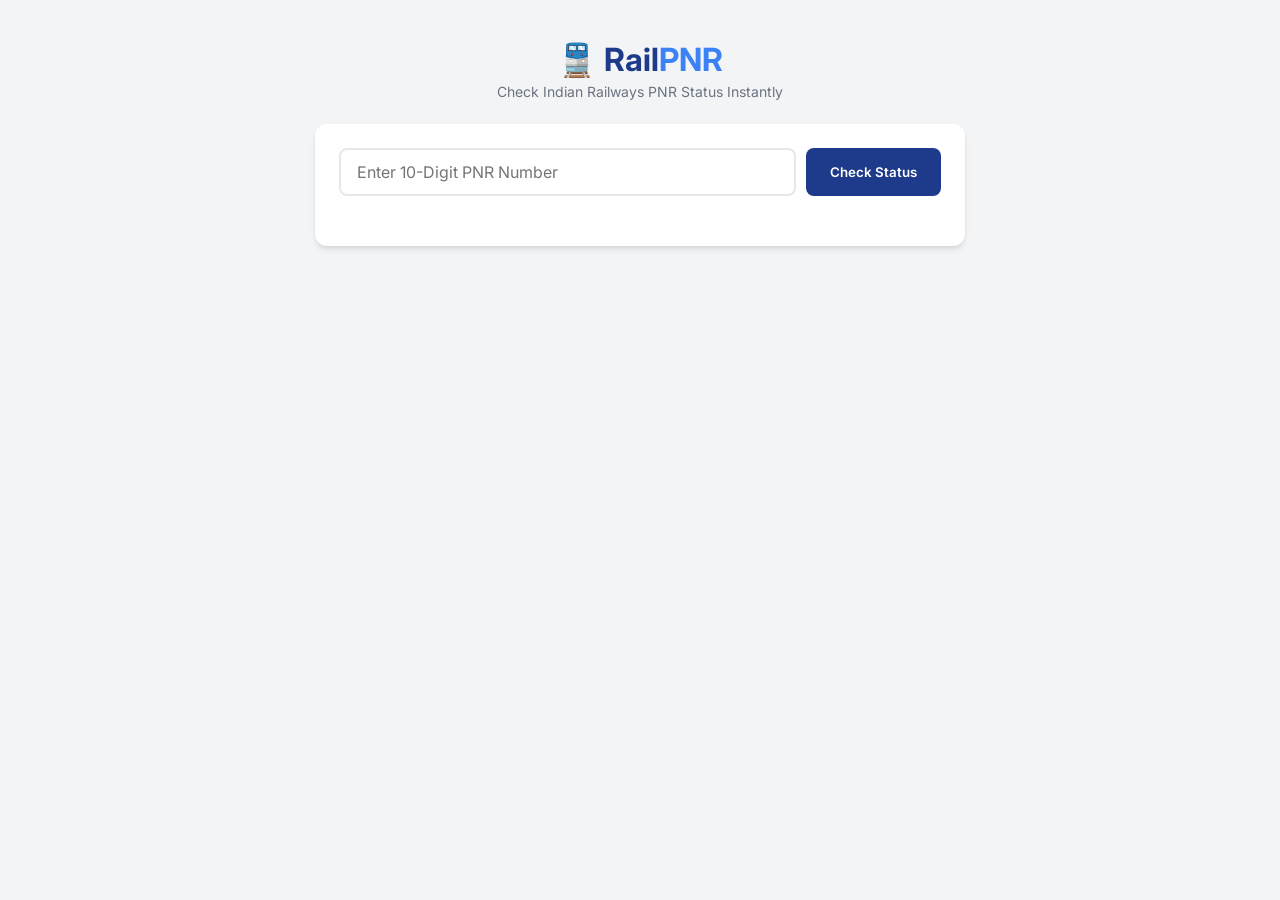
<file: index.html>
<!DOCTYPE html>
<html lang="en">
<head>
    <meta charset="UTF-8">
    <meta name="viewport" content="width=device-width, initial-scale=1.0">
    <title>RailPNR - Realtime PNR Status Checker</title>
    <link href="https://fonts.googleapis.com/css2?family=Inter:wght@400;500;600;700&display=swap" rel="stylesheet">
    
    <style>
        * {
            margin: 0;
            padding: 0;
            box-sizing: border-box;
            font-family: 'Inter', sans-serif;
        }

        body {
            background-color: #f3f4f6;
            color: #1f2937;
            display: flex;
            justify-content: center;
            padding: 40px 20px;
            min-height: 100vh;
        }

        .app-container {
            width: 100%;
            max-width: 650px;
        }

        /* Header */
        .header {
            text-align: center;
            margin-bottom: 24px;
        }

        .logo {
            font-size: 32px;
            font-weight: 700;
            color: #1e3a8a;
        }

        .logo span {
            color: #3b82f6;
        }

        .header p {
            color: #6b7280;
            font-size: 14px;
            margin-top: 4px;
        }

        /* Card General */
        .card {
            background: #ffffff;
            border-radius: 12px;
            padding: 24px;
            box-shadow: 0 4px 6px -1px rgba(0, 0, 0, 0.1), 0 2px 4px -1px rgba(0, 0, 0, 0.06);
            margin-bottom: 20px;
        }

        /* Search Box */
        .input-group {
            display: flex;
            gap: 10px;
        }

        input {
            flex: 1;
            padding: 12px 16px;
            border: 2px solid #e5e7eb;
            border-radius: 8px;
            font-size: 16px;
            outline: none;
            transition: border-color 0.2s;
        }

        input:focus {
            border-color: #3b82f6;
        }

        button {
            background-color: #1e3a8a;
            color: white;
            border: none;
            padding: 12px 24px;
            font-weight: 600;
            border-radius: 8px;
            cursor: pointer;
            transition: background-color 0.2s;
            display: flex;
            align-items: center;
            justify-content: center;
        }

        button:hover {
            background-color: #1d4ed8;
        }

        .error-msg {
            color: #ef4444;
            font-size: 13px;
            margin-top: 8px;
            min-height: 18px;
        }

        /* Result Card */
        .train-title {
            display: flex;
            align-items: center;
            justify-content: space-between;
            border-bottom: 1px solid #f3f4f6;
            padding-bottom: 12px;
        }

        .train-title h2 {
            font-size: 20px;
            color: #111827;
        }

        .train-num {
            background-color: #eff6ff;
            color: #1d4ed8;
            padding: 4px 8px;
            border-radius: 6px;
            font-size: 14px;
            font-weight: 600;
        }

        .route-info {
            display: flex;
            align-items: center;
            justify-content: space-between;
            margin: 20px 0;
            text-align: center;
        }

        .st-code {
            display: block;
            font-size: 22px;
            font-weight: 700;
            color: #1f2937;
        }

        .st-name {
            font-size: 13px;
            color: #6b7280;
        }

        .route-arrow {
            color: #9ca3af;
            font-size: 20px;
        }

        .meta-info {
            display: flex;
            justify-content: space-between;
            background-color: #f9fafb;
            padding: 12px;
            border-radius: 8px;
            font-size: 13px;
        }

        .badge {
            background: #e5e7eb;
            padding: 2px 8px;
            border-radius: 4px;
        }

        /* Passenger Table */
        .passengers-card h3 {
            font-size: 16px;
            margin-bottom: 12px;
        }

        .table-wrapper {
            overflow-x: auto;
        }

        table {
            width: 100%;
            border-collapse: collapse;
            text-align: left;
            font-size: 14px;
        }

        th, td {
            padding: 12px;
            border-bottom: 1px solid #f3f4f6;
        }

        th {
            background-color: #f9fafb;
            color: #6b7280;
            font-weight: 600;
        }

        /* Status styling */
        .status-cnf {
            color: #16a34a;
            font-weight: 600;
        }

        .status-rac {
            color: #d97706;
            font-weight: 600;
        }

        .status-wl {
            color: #dc2626;
            font-weight: 600;
        }

        /* Spinner */
        .spinner {
            width: 16px;
            height: 16px;
            border: 2px solid white;
            border-top: 2px solid transparent;
            border-radius: 50%;
            animation: spin 0.8s linear infinite;
        }

        @keyframes spin {
            0% { transform: rotate(0deg); }
            100% { transform: rotate(360deg); }
        }
    </style>
</head>
<body>

    <div class="app-container">
        <!-- Header -->
        <header class="header">
            <div class="logo">🚆 Rail<span>PNR</span></div>
            <p>Check Indian Railways PNR Status Instantly</p>
        </header>

        <!-- Search Card -->
        <div class="card search-card">
            <form id="pnrForm">
                <div class="input-group">
                    <input 
                        type="text" 
                        id="pnrInput" 
                        placeholder="Enter 10-Digit PNR Number" 
                        maxlength="10" 
                        autocomplete="off"
                        required
                    >
                    <button type="submit" id="searchBtn">
                        <span id="btnText">Check Status</span>
                        <div class="spinner" id="btnSpinner" style="display: none;"></div>
                    </button>
                </div>
                <p class="error-msg" id="errorMsg"></p>
            </form>
        </div>

        <!-- Result Section -->
        <div class="result-container" id="resultContainer" style="display: none;">
            
            <!-- Train Details Header -->
            <div class="card train-details-card">
                <div class="train-title">
                    <h2 id="trainName">Howrah Rajdhani Express</h2>
                    <span class="train-num" id="trainNum">#12302</span>
                </div>

                <div class="route-info">
                    <div class="station">
                        <span class="st-code" id="fromCode">NDLS</span>
                        <span class="st-name" id="fromName">New Delhi</span>
                    </div>
                    <div class="route-arrow">➔</div>
                    <div class="station">
                        <span class="st-code" id="toCode">HWH</span>
                        <span class="st-name" id="toName">Howrah Jn</span>
                    </div>
                </div>

                <div class="meta-info">
                    <div><strong>Date of Journey:</strong> <span id="doj">-</span></div>
                    <div><strong>Class:</strong> <span id="journeyClass">-</span></div>
                    <div><strong>Chart Status:</strong> <span class="badge" id="chartStatus">-</span></div>
                </div>
            </div>

            <!-- Passengers Status Table -->
            <div class="card passengers-card">
                <h3>Passenger Status Details</h3>
                <div class="table-wrapper">
                    <table>
                        <thead>
                            <tr>
                                <th>Passenger</th>
                                <th>Booking Status</th>
                                <th>Current Status</th>
                                <th>Berth / Seat</th>
                            </tr>
                        </thead>
                        <tbody id="passengerTableBody">
                            <!-- Injected by JavaScript -->
                        </tbody>
                    </table>
                </div>
            </div>

        </div>
    </div>

    <script>
        document.getElementById('pnrForm').addEventListener('submit', function (e) {
            e.preventDefault();

            const pnrInput = document.getElementById('pnrInput');
            const errorMsg = document.getElementById('errorMsg');
            const btnText = document.getElementById('btnText');
            const btnSpinner = document.getElementById('btnSpinner');
            const resultContainer = document.getElementById('resultContainer');

            const pnr = pnrInput.value.trim();

            // Reset error message
            errorMsg.textContent = '';

            // Validation (10 digits check)
            if (pnr.length !== 10 || isNaN(pnr)) {
                errorMsg.textContent = 'Please enter a valid 10-digit numeric PNR number.';
                return;
            }

            // Show loading state
            btnText.textContent = 'Searching...';
            btnSpinner.style.display = 'block';

            // Simulate Network API Call with Mock Data
            setTimeout(() => {
                const mockResponse = getMockPNRData(pnr);
                renderPNRDetails(mockResponse);

                // Hide spinner & show result
                btnText.textContent = 'Check Status';
                btnSpinner.style.display = 'none';
                resultContainer.style.display = 'block';
            }, 1000);
        });

        // Function to generate Mock PNR Data
        function getMockPNRData(pnr) {
            return {
                pnr: pnr,
                train_number: "12302",
                train_name: "Howrah Rajdhani Express",
                doj: "15 Oct 2026",
                class: "3A",
                chart_status: "Chart Not Prepared",
                from_station: { code: "NDLS", name: "New Delhi" },
                to_station: { code: "HWH", name: "Howrah Junction" },
                passengers: [
                    {
                        passenger_no: 1,
                        booking_status: "WL 12",
                        current_status: "CNF",
                        berth: "B3-42 (Side Upper)"
                    },
                    {
                        passenger_no: 2,
                        booking_status: "WL 13",
                        current_status: "CNF",
                        berth: "B3-43 (Lower)"
                    }
                ]
            };
        }

        // Render Data into DOM
        function renderPNRDetails(data) {
            document.getElementById('trainName').textContent = data.train_name;
            document.getElementById('trainNum').textContent = `#${data.train_number}`;
            document.getElementById('fromCode').textContent = data.from_station.code;
            document.getElementById('fromName').textContent = data.from_station.name;
            document.getElementById('toCode').textContent = data.to_station.code;
            document.getElementById('toName').textContent = data.to_station.name;
            document.getElementById('doj').textContent = data.doj;
            document.getElementById('journeyClass').textContent = data.class;
            document.getElementById('chartStatus').textContent = data.chart_status;

            const tbody = document.getElementById('passengerTableBody');
            tbody.innerHTML = '';

            data.passengers.forEach(p => {
                let statusClass = 'status-wl';
                if (p.current_status.includes('CNF')) statusClass = 'status-cnf';
                else if (p.current_status.includes('RAC')) statusClass = 'status-rac';

                const row = `
                    <tr>
                        <td>Passenger ${p.passenger_no}</td>
                        <td>${p.booking_status}</td>
                        <td class="${statusClass}">${p.current_status}</td>
                        <td>${p.berth}</td>
                    </tr>
                `;
                tbody.innerHTML += row;
            });
        }
    </script>
</body>
</html>
</file>
